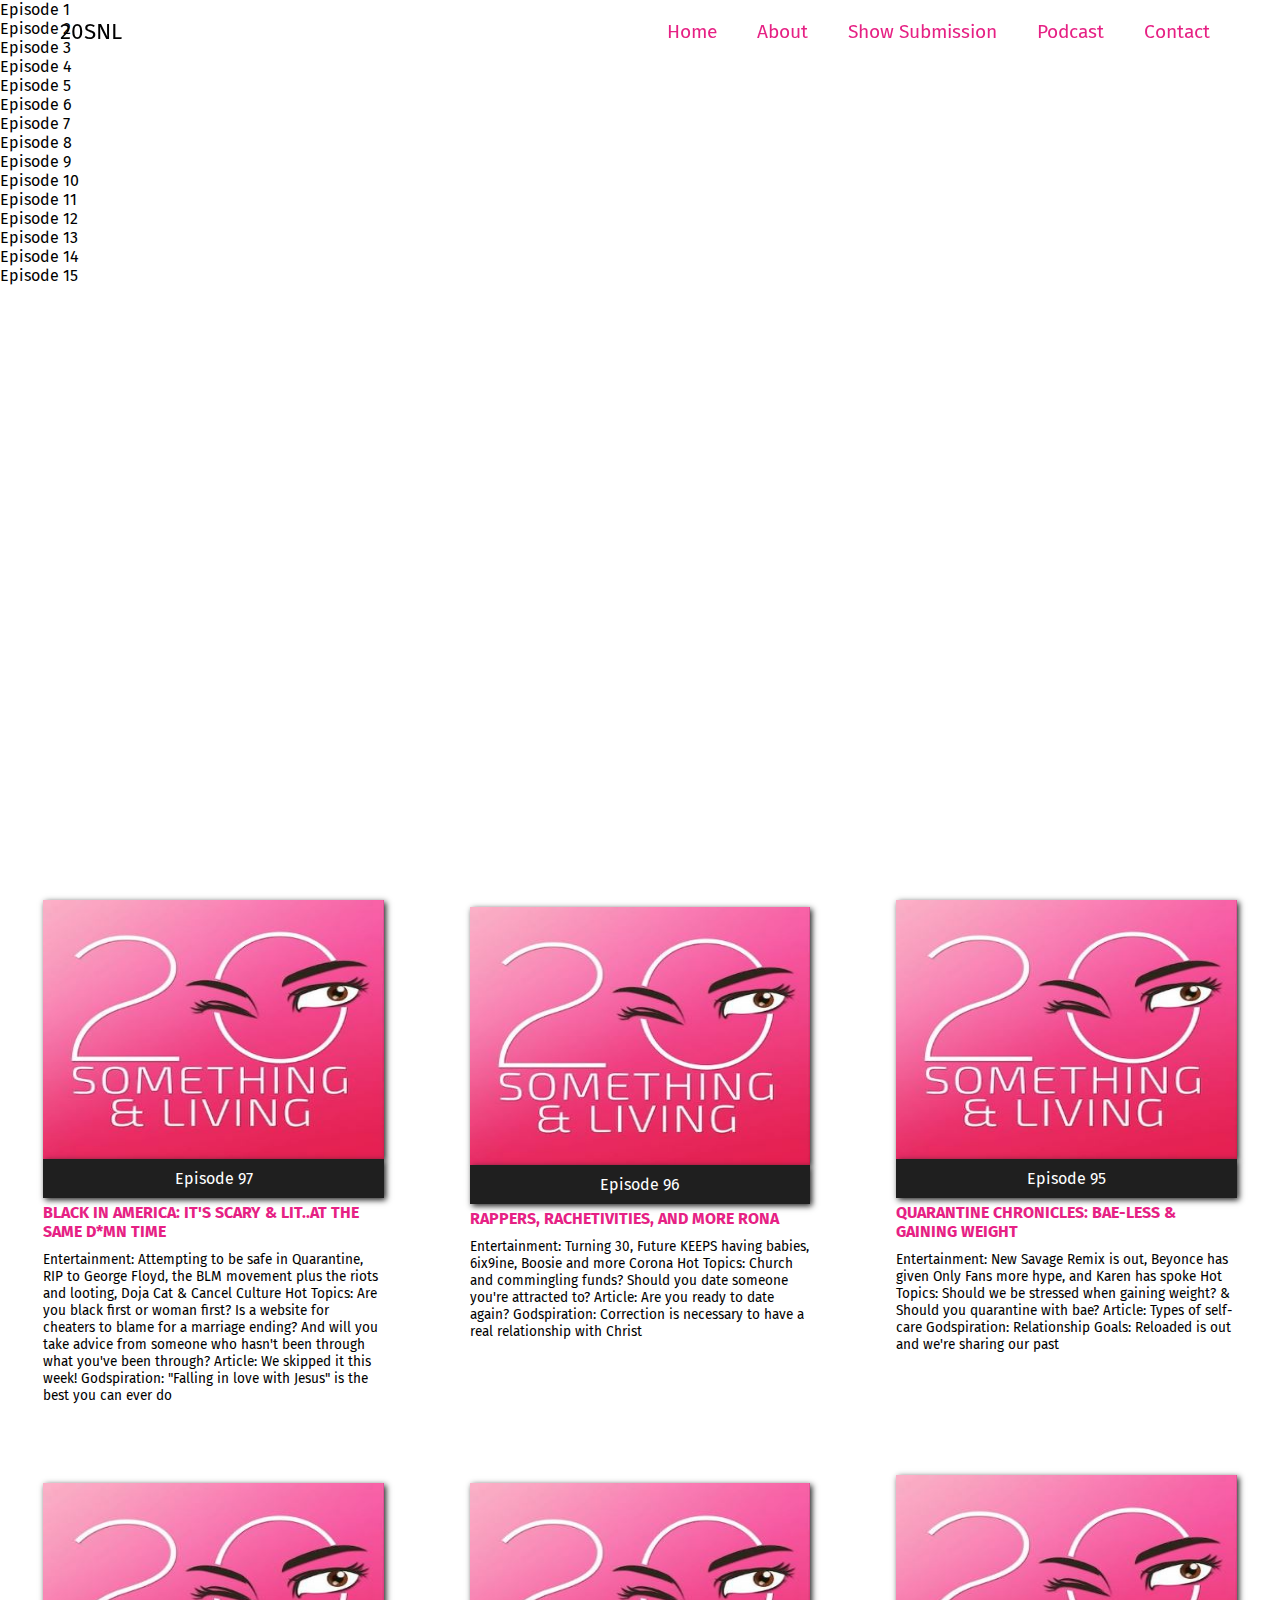
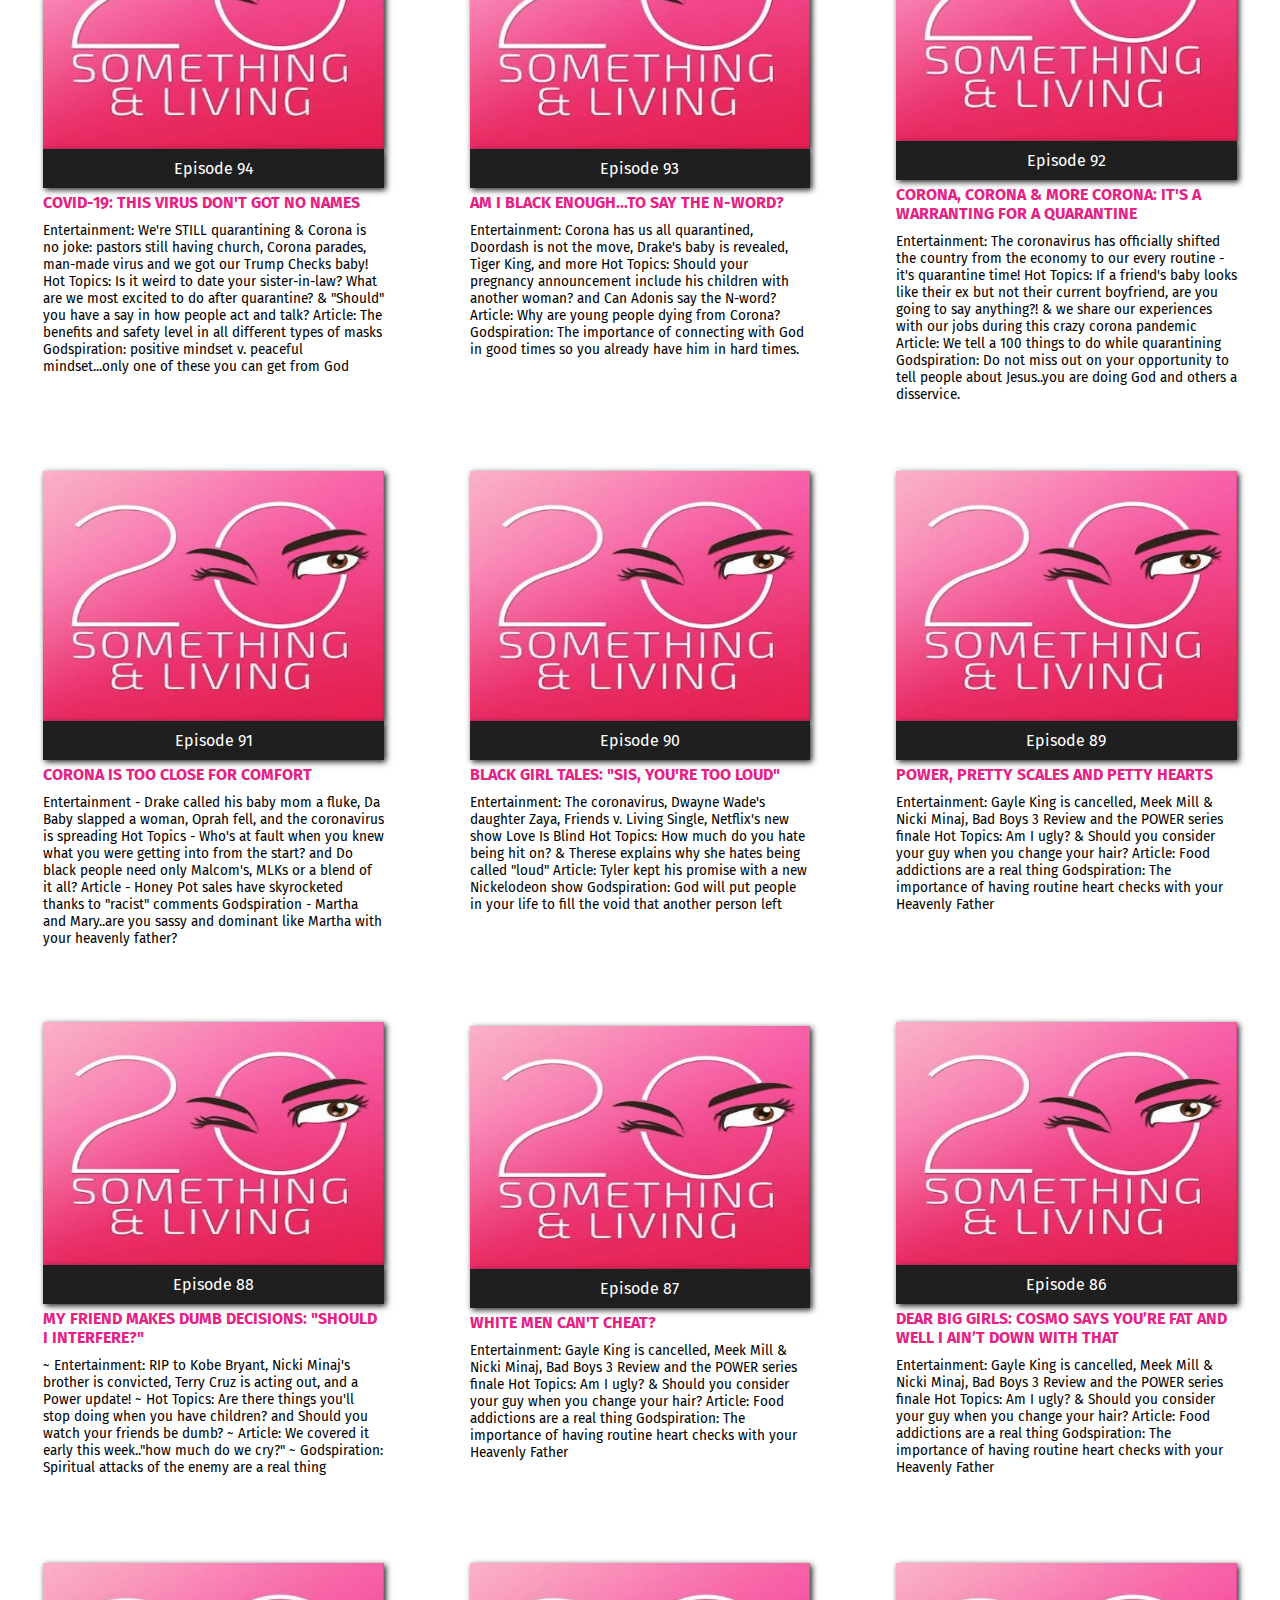
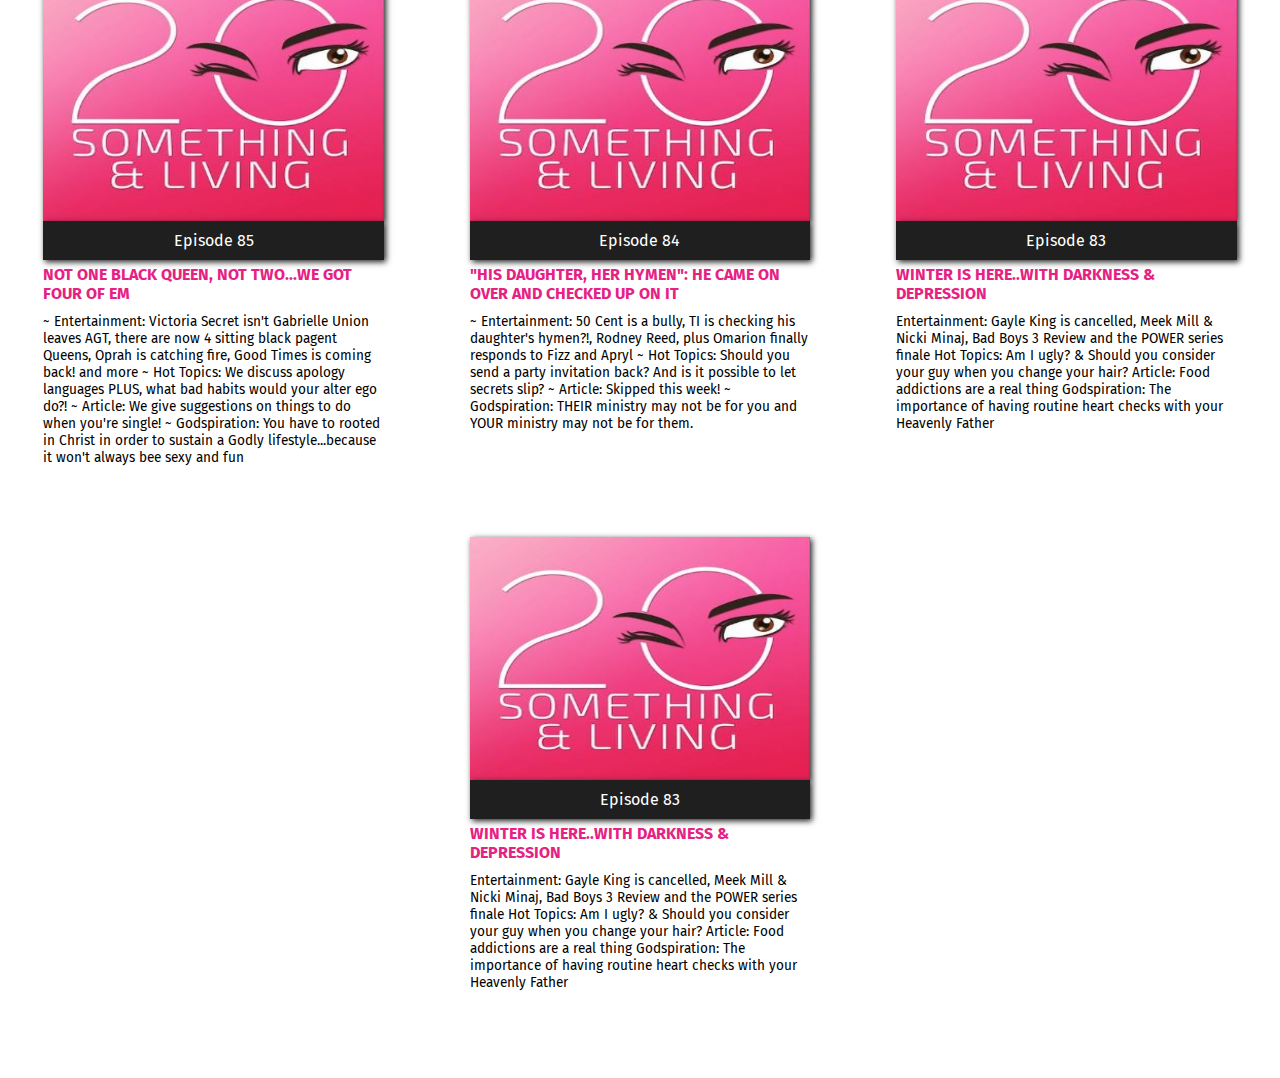
<file: podcast.html>
<!DOCTYPE html>
<html lang="en">

<head>
    <meta charset="UTF-8">
    <meta name="viewport" content="width=device-width, initial-scale=1.0">
    <link rel="stylesheet" href="podcastStyles/main.css">
    <title>Podcasts</title>
</head>

<body>


    <header>
        <div class="bounce">
            <p>Episode 1</p>
            <p>Episode 2</p>
            <p>Episode 3</p>
            <p>Episode 4</p>
            <p>Episode 5</p>
            <p>Episode 6</p>
            <p>Episode 7</p>
            <p>Episode 8</p>
            <p>Episode 9</p>
            <p>Episode 10</p>
            <p>Episode 11</p>
            <p>Episode 12</p>
            <p>Episode 13</p>
            <p>Episode 14</p>
            <p>Episode 15</p>
        </div>

        <nav class="nav">
            <ul class="links">
                <li class="link"><a href="index.html">Home</a></li>
                <li class="link"><a href="about.html">About</a></li>
                <li class="link"><a href="submission.html">Show Submission</a></li>
                <li class="link"><a href="podcast.html">Podcast</a></li>
                <li class="link"><a href="">Contact</a></li>
            </ul>
            <div class="logo">20SNL</div>
        </nav>
    </header>
    <main>
        <div class="podcastepisodes">
            <div class="episode episode97">
                <img src="imgPodcast/imglogo.JPG" alt="Logo of 20Somethingandliving">
                <span class="episodenumber">Episode 97</span>
                <h2 class="title">Black in America: It's Scary & Lit..At the Same D*mn Time</h2>
                <p class="description">Entertainment: Attempting to be safe in Quarantine, RIP to George Floyd, the
                    BLM
                    movement plus the riots and looting, Doja Cat & Cancel Culture
                    Hot Topics: Are you black first or woman first? Is a website for cheaters to blame for a
                    marriage
                    ending? And will you take advice from someone who hasn't been through what you've been through?
                    Article: We skipped it this week!
                    Godspiration: "Falling in love with Jesus" is the best you can ever do
                </p>
            </div>
            <div class="episode episode96">
                <img src="imgPodcast/imglogo.JPG" alt="Logo of 20Somethingandliving">
                <span class="episodenumber">Episode 96</span>
                <h2 class="title">Rappers, Rachetivities, and More Rona</h2>
                <p class="description">Entertainment: Turning 30, Future KEEPS having babies, 6ix9ine, Boosie and more
                    Corona
                    Hot Topics: Church and commingling funds? Should you date someone you're attracted to?
                    Article: Are you ready to date again?
                    Godspiration: Correction is necessary to have a real relationship with Christ
                </p>
            </div>
            <div class="episode episode95">
                <img src="imgPodcast/imglogo.JPG" alt="Logo of 20Somethingandliving">
                <span class="episodenumber">Episode 95</span>
                <h2 class="title">Quarantine Chronicles: Bae-less & Gaining Weight</h2>
                <p class="description">Entertainment: New Savage Remix is out, Beyonce has given Only Fans more hype,
                    and Karen has spoke
                    Hot Topics: Should we be stressed when gaining weight? & Should you quarantine with bae?
                    Article: Types of self-care
                    Godspiration: Relationship Goals: Reloaded is out and we're sharing our past
                </p>
            </div>
            <div class="episode episode94">
                <img src="imgPodcast/imglogo.JPG" alt="Logo of 20Somethingandliving">
                <span class="episodenumber">Episode 94</span>
                <h2 class="title">COVID-19: This Virus Don't Got No Names</h2>
                <p class="description">Entertainment: We're STILL quarantining & Corona is no joke: pastors still having
                    church, Corona parades, man-made virus and we got our Trump Checks baby!
                    Hot Topics: Is it weird to date your sister-in-law? What are we most excited to do after quarantine?
                    & "Should" you have a say in how people act and talk?
                    Article: The benefits and safety level in all different types of masks
                    Godspiration: positive mindset v. peaceful mindset...only one of these you can get from God
                </p>
            </div>
            <div class="episode episode93">
                <img src="imgPodcast/imglogo.JPG" alt="Logo of 20Somethingandliving">
                <span class="episodenumber">Episode 93</span>
                <h2 class="title">Am I Black Enough...to Say The N-Word?</h2>
                <p class="description">Entertainment: Corona has us all quarantined, Doordash is not the move, Drake's
                    baby is revealed, Tiger King, and more
                    Hot Topics: Should your pregnancy announcement include his children with another woman? and Can
                    Adonis say the N-word?
                    Article: Why are young people dying from Corona?
                    Godspiration: The importance of connecting with God in good times so you already have him in hard
                    times.
                </p>
            </div>
            <div class="episode episode92">
                <img src="imgPodcast/imglogo.JPG" alt="Logo of 20Somethingandliving">
                <span class="episodenumber">Episode 92</span>
                <h2 class="title">Corona, Corona & more Corona: It's A Warranting for a Quarantine</h2>
                <p class="description">Entertainment: The coronavirus has officially shifted the country from the
                    economy to our every routine - it's quarantine time!
                    Hot Topics: If a friend's baby looks like their ex but not their current boyfriend, are you going to
                    say anything?! & we share our experiences with our jobs during this crazy corona pandemic
                    Article: We tell a 100 things to do while quarantining
                    Godspiration: Do not miss out on your opportunity to tell people about Jesus..you are doing God and
                    others a disservice.
                </p>
            </div>
            <div class="episode episode91">
                <img src="imgPodcast/imglogo.JPG" alt="Logo of 20Somethingandliving">
                <span class="episodenumber">Episode 91</span>
                <h2 class="title">Corona Is TOO Close for Comfort</h2>
                <p class="description">Entertainment - Drake called his baby mom a fluke, Da Baby slapped a woman, Oprah
                    fell, and the coronavirus is spreading
                    Hot Topics - Who's at fault when you knew what you were getting into from the start? and Do black
                    people need only Malcom's, MLKs or a blend of it all?
                    Article - Honey Pot sales have skyrocketed thanks to "racist" comments
                    Godspiration - Martha and Mary..are you sassy and dominant like Martha with your heavenly father?
                </p>
            </div>
            <div class="episode episode90">
                <img src="imgPodcast/imglogo.JPG" alt="Logo of 20Somethingandliving">
                <span class="episodenumber">Episode 90</span>
                <h2 class="title">Black Girl Tales: "Sis, you're too loud"</h2>
                <p class="description">Entertainment: The coronavirus, Dwayne Wade's daughter Zaya, Friends v. Living
                    Single, Netflix's new show Love Is Blind
                    Hot Topics: How much do you hate being hit on? & Therese explains why she hates being called "loud"
                    Article: Tyler kept his promise with a new Nickelodeon show
                    Godspiration: God will put people in your life to fill the void that another person left
                </p>
            </div>
            <div class="episode episode89">
                <img src="imgPodcast/imglogo.JPG" alt="Logo of 20Somethingandliving">
                <span class="episodenumber">Episode 89</span>
                <h2 class="title">POWER, Pretty Scales and Petty Hearts</h2>
                <p class="description">Entertainment: Gayle King is cancelled, Meek Mill & Nicki Minaj, Bad Boys 3
                    Review and the POWER series finale
                    Hot Topics: Am I ugly? & Should you consider your guy when you change your hair?
                    Article: Food addictions are a real thing
                    Godspiration: The importance of having routine heart checks with your Heavenly Father
                </p>
            </div>
            <div class="episode episode88">
                <img src="imgPodcast/imglogo.JPG" alt="Logo of 20Somethingandliving">
                <span class="episodenumber">Episode 88</span>
                <h2 class="title">My Friend Makes Dumb Decisions: "Should I interfere?"</h2>
                <p class="description">~ Entertainment: RIP to Kobe Bryant, Nicki Minaj's brother is convicted, Terry
                    Cruz is acting out, and a Power update!
                    ~ Hot Topics: Are there things you'll stop doing when you have children? and Should you watch your
                    friends be dumb?
                    ~ Article: We covered it early this week.."how much do we cry?"
                    ~ Godspiration: Spiritual attacks of the enemy are a real thing
                </p>
            </div>
            <div class="episode episode87">
                <img src="imgPodcast/imglogo.JPG" alt="Logo of 20Somethingandliving">
                <span class="episodenumber">Episode 87</span>
                <h2 class="title">White Men Can't Cheat?</h2>
                <p class="description">Entertainment: Gayle King is cancelled, Meek Mill & Nicki Minaj, Bad Boys 3
                    Review and the POWER series finale
                    Hot Topics: Am I ugly? & Should you consider your guy when you change your hair?
                    Article: Food addictions are a real thing
                    Godspiration: The importance of having routine heart checks with your Heavenly Father
                </p>
            </div>
            <div class="episode episode86">
                <img src="imgPodcast/imglogo.JPG" alt="Logo of 20Somethingandliving">
                <span class="episodenumber">Episode 86</span>
                <h2 class="title">Dear Big Girls: Cosmo Says You’re Fat and Well I Ain’t Down With That</h2>
                <p class="description">Entertainment: Gayle King is cancelled, Meek Mill & Nicki Minaj, Bad Boys 3
                    Review and the POWER series finale
                    Hot Topics: Am I ugly? & Should you consider your guy when you change your hair?
                    Article: Food addictions are a real thing
                    Godspiration: The importance of having routine heart checks with your Heavenly Father
                </p>
            </div>
            <div class="episode episode85">
                <img src="imgPodcast/imglogo.JPG" alt="Logo of 20Somethingandliving">
                <span class="episodenumber">Episode 85</span>
                <h2 class="title">Not One Black Queen, Not Two...We Got Four of Em</h2>
                <p class="description">~ Entertainment: Victoria Secret isn't Gabrielle Union leaves AGT, there are now
                    4 sitting black pagent Queens, Oprah is catching fire, Good Times is coming back! and more
                    ~ Hot Topics: We discuss apology languages PLUS, what bad habits would your alter ego do?!
                    ~ Article: We give suggestions on things to do when you're single!
                    ~ Godspiration: You have to rooted in Christ in order to sustain a Godly lifestyle...because it
                    won't always bee sexy and fun
                </p>
            </div>
            <div class="episode episode84">
                <img src="imgPodcast/imglogo.JPG" alt="Logo of 20Somethingandliving">
                <span class="episodenumber">Episode 84</span>
                <h2 class="title">"His Daughter, Her Hymen": He Came On Over and Checked Up On It</h2>
                <p class="description">~ Entertainment: 50 Cent is a bully, TI is checking his daughter's hymen?!,
                    Rodney Reed, plus Omarion finally responds to Fizz and Apryl
                    ~ Hot Topics: Should you send a party invitation back? And is it possible to let secrets slip?
                    ~ Article: Skipped this week!
                    ~ Godspiration: THEIR ministry may not be for you and YOUR ministry may not be for them.
                </p>
            </div>
            <div class="episode episode83">
                <img src="imgPodcast/imglogo.JPG" alt="Logo of 20Somethingandliving">
                <span class="episodenumber">Episode 83</span>
                <h2 class="title">Winter Is Here..With Darkness & Depression</h2>
                <p class="description">Entertainment: Gayle King is cancelled, Meek Mill & Nicki Minaj, Bad Boys 3
                    Review and the POWER series finale
                    Hot Topics: Am I ugly? & Should you consider your guy when you change your hair?
                    Article: Food addictions are a real thing
                    Godspiration: The importance of having routine heart checks with your Heavenly Father
                </p>
            </div>
            <div class="episode episode82">
                <img src="imgPodcast/imglogo.JPG" alt="Logo of 20Somethingandliving">
                <span class="episodenumber">Episode 83</span>
                <h2 class="title">Winter Is Here..With Darkness & Depression</h2>
                <p class="description">Entertainment: Gayle King is cancelled, Meek Mill & Nicki Minaj, Bad Boys 3
                    Review and the POWER series finale
                    Hot Topics: Am I ugly? & Should you consider your guy when you change your hair?
                    Article: Food addictions are a real thing
                    Godspiration: The importance of having routine heart checks with your Heavenly Father
                </p>
            </div>
        </div>
    </main>


    <script src="main.js"></script>
</body>

</html>
</file>
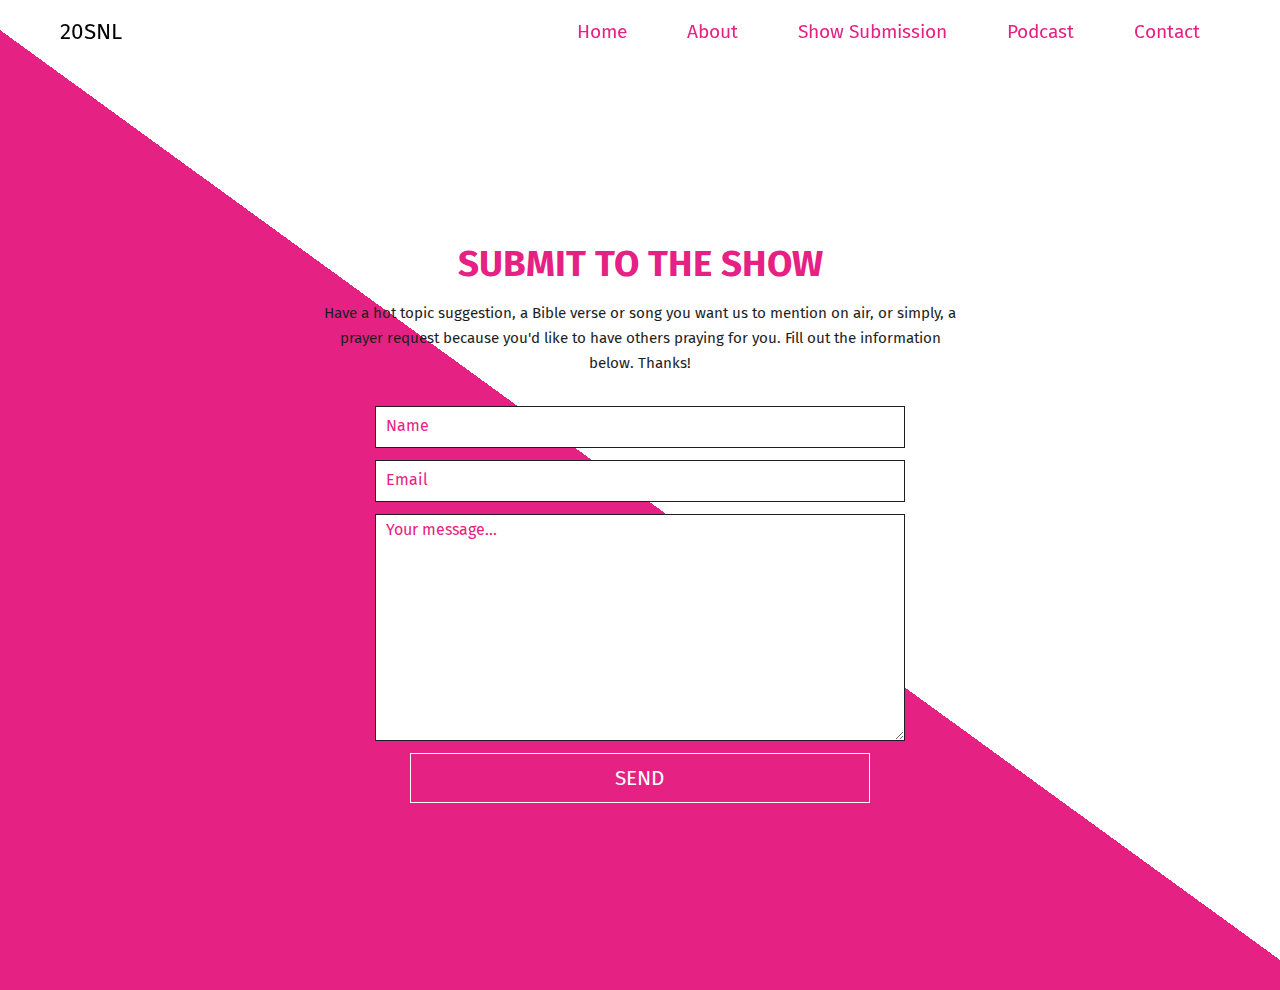
<file: submission.html>
<!DOCTYPE html>
<html lang="en">

<head>
    <meta charset="UTF-8">
    <meta name="viewport" content="width=device-width, initial-scale=1.0">
    <link rel="stylesheet" href="https://cdnjs.cloudflare.com/ajax/libs/font-awesome/5.12.1/css/all.min.css">
    <link rel="stylesheet" href="submissionStyles/main.css">
    <title>Show Submission</title>
</head>

<body>

    <header>
        <nav class="shownav">
            <ul class="showlinks">
                <li class="showlink"><a href="index.html"><span class="up">H</span><span class="down">o</span><span
                            class="up">m</span><span class="down">e</span></a></li>
                <li class="showlink"><a href="about.html"><span class="up">A</span><span class="down">b</span><span
                            class="up">o</span><span class="down">u</span><span class="up">t</span></a></li>
                <li class="showlink"><a href="submission.html"><span class="down">S</span><span class="up">h</span><span
                            class="down">o</span><span class="up">w</span> <span class="down">S</span><span
                            class="up">u</span><span class="down">b</span><span class="up">m</span><span
                            class="down">i</span><span class="up">s</span><span class="down">s</span><span
                            class="up">i</span><span class="down">o</span><span class="up">n</span></a></li>
                <li class="showlink"><a href="podcast.html"><span class="up">P</span><span class="down">o</span><span
                            class="up">d</span><span class="down">c</span><span class="up">a</span><span
                            class="down">s</span><span class="up">t</span></a></li>
                <li class="showlink"><a href=""><span class="down">C</span><span class="up">o</span><span
                            class="down">n</span><span class="up">t</span><span class="down">a</span><span
                            class="up">c</span><span class="down">t</span></a></li>
            </ul>
            <div class="showlogo">20SNL</div>
        </nav>

        <div class="menu">
            <input type="checkbox" class="toggle">
            <span class="hamburgertop menuline"></span>
            <span class="hamburger menuline"></span>
        </div>
        <nav class="nav">
            <ul class="links">
                <li class="link"><a href="index.html">Home</a></li>
                <li class="link"><a href="about.html">About</a></li>
                <li class="link"><a href="submission.html">Show Submission</a></li>
                <li class="link"><a href="">Podcast</a></li>
                <li class="link"><a href="">Contact</a></li>
            </ul>
            <div class="logo">20SNL</div>
        </nav>

        <div class="submit">
            <div class="submitcontain">
                <h1 class="submittitle">Submit To The Show</h1>
                <p class="submitinfo">Have a hot topic suggestion, a Bible verse or song you want us to mention on air,
                    or
                    simply, a prayer request because you'd like to have others praying for you. Fill out the information
                    below. Thanks!</p>
            </div>
            <div class="forminfo">
                <form class="form" action="/" method="POST">
                    <input type="text" name="name" class="name finput" placeholder="Name">
                    <input type="email" name="email" class="email finput" placeholder="Email">
                    <textarea name="message" class="message" id="" cols="30" rows="10"
                        placeholder="Your message..."></textarea>
                    <button type="submit" class="btn">Send</button>
                </form>
            </div>
        </div>
    </header>


    <script src="main.js"></script>
</body>

</html>
</file>
<file: podcastStyles/main.css>
@import url("https://fonts.googleapis.com/css2?family=Courgette&family=Fira+Sans:wght@500&family=Fugaz+One&family=Krona+One&family=Lobster&display=swap");
.nav {
  display: -webkit-box;
  display: -ms-flexbox;
  display: flex;
  -webkit-box-align: center;
      -ms-flex-align: center;
          align-items: center;
  position: fixed;
  -webkit-box-orient: horizontal;
  -webkit-box-direction: reverse;
      -ms-flex-direction: row-reverse;
          flex-direction: row-reverse;
  padding: 10px;
  width: 100%;
  z-index: 3;
}

@media (min-width: 641px) and (max-width: 829px) {
  .nav {
    display: none;
  }
}

@media (min-width: 481px) and (max-width: 640px) {
  .nav {
    display: none;
  }
}

@media (min-width: 200px) and (max-width: 480px) {
  .nav {
    display: none;
  }
}

.nav .logo {
  position: absolute;
  left: 50px;
  font-size: 1.4em;
  padding: 10px;
}

.nav .links {
  display: -webkit-box;
  display: -ms-flexbox;
  display: flex;
  -webkit-box-align: center;
      -ms-flex-align: center;
          align-items: center;
  list-style-type: none;
  padding-right: 60px;
}

.nav .links .link {
  padding: 10px 10px;
  font-size: 1.2em;
  margin: 0px 10px;
  -webkit-transition: ease-in 0.3s;
  transition: ease-in 0.3s;
}

.nav .links .link a {
  color: #e62184;
  text-decoration: none;
}

.nav .links .link a:hover {
  color: white;
}

.shownav {
  position: fixed;
  display: -webkit-box;
  display: -ms-flexbox;
  display: flex;
  -webkit-box-orient: vertical;
  -webkit-box-direction: normal;
      -ms-flex-direction: column;
          flex-direction: column;
  -webkit-box-pack: center;
      -ms-flex-pack: center;
          justify-content: center;
  -webkit-box-align: center;
      -ms-flex-align: center;
          align-items: center;
  text-align: center;
  height: 100%;
  -webkit-transform: translateY(-100%);
          transform: translateY(-100%);
  width: 100%;
  z-index: 4;
  opacity: 0;
  -webkit-transition: ease-in 0.5s;
  transition: ease-in 0.5s;
  background: #e60a78;
}

.shownav.appear {
  -webkit-transform-origin: bottom;
          transform-origin: bottom;
  -webkit-transform: translateY(0);
          transform: translateY(0);
  opacity: 1;
}

.shownav .showlinks {
  list-style-type: none;
}

.shownav .showlinks .showlink {
  margin: 12px 0px;
  font-size: 1.4em;
  text-transform: uppercase;
}

.shownav .showlinks span {
  display: inline-block;
  -webkit-animation: 1s ease-in infinite;
          animation: 1s ease-in infinite;
  -webkit-animation-name: wave;
          animation-name: wave;
}

.shownav .showlinks .up:hover {
  display: inline-block;
  -webkit-animation: 0.3s ease-in infinite;
          animation: 0.3s ease-in infinite;
  -webkit-animation-name: wiggle;
          animation-name: wiggle;
}

.shownav .showlinks .down:hover {
  display: inline-block;
  -webkit-animation: 0.3s  ease-in infinite;
          animation: 0.3s  ease-in infinite;
  -webkit-animation-name: wiggle;
          animation-name: wiggle;
}

.shownav .showlinks a {
  text-decoration: none;
  color: black;
}

.menu {
  position: fixed;
  top: 10px;
  display: -webkit-box;
  display: -ms-flexbox;
  display: flex;
  -webkit-box-pack: center;
      -ms-flex-pack: center;
          justify-content: center;
  -webkit-box-align: center;
      -ms-flex-align: center;
          align-items: center;
  height: 50px;
  width: 50px;
  z-index: 4;
  display: none;
}

@media (min-width: 641px) and (max-width: 829px) {
  .menu {
    display: inline;
  }
}

@media (min-width: 481px) and (max-width: 640px) {
  .menu {
    display: inline;
  }
}

@media (min-width: 200px) and (max-width: 480px) {
  .menu {
    display: inline;
  }
}

.menu .toggle {
  position: fixed;
  height: 50px;
  width: 50px;
  z-index: 6;
  cursor: pointer;
  opacity: 0;
}

.menu .menuline {
  position: absolute;
  background: #e62184;
}

.menu .menuline.changeColor {
  background: white;
  -webkit-box-shadow: black 2px 2px 2px;
          box-shadow: black 2px 2px 2px;
}

.menu .hamburgertop {
  top: 12px;
  left: 12px;
  height: 2.5px;
  width: 38px;
}

.menu .hamburger {
  top: 20px;
  left: 12px;
  height: 2.5px;
  width: 30px;
}

@-webkit-keyframes wiggle {
  0% {
    -webkit-transform: translateY(0);
            transform: translateY(0);
    color: white;
  }
  25% {
    -webkit-transform: translateY(10px);
            transform: translateY(10px);
    color: white;
  }
  50% {
    -webkit-transform: translateY(0);
            transform: translateY(0);
  }
  75% {
    -webkit-transform: translateY(10px);
            transform: translateY(10px);
  }
  100% {
    -webkit-transform: translateY(0);
            transform: translateY(0);
    color: white;
  }
}

@keyframes wiggle {
  0% {
    -webkit-transform: translateY(0);
            transform: translateY(0);
    color: white;
  }
  25% {
    -webkit-transform: translateY(10px);
            transform: translateY(10px);
    color: white;
  }
  50% {
    -webkit-transform: translateY(0);
            transform: translateY(0);
  }
  75% {
    -webkit-transform: translateY(10px);
            transform: translateY(10px);
  }
  100% {
    -webkit-transform: translateY(0);
            transform: translateY(0);
    color: white;
  }
}

@-webkit-keyframes wave {
  0% {
    -webkit-transform: translateX(0px);
            transform: translateX(0px);
    color: white;
  }
  25% {
    -webkit-transform: translateY(10px);
            transform: translateY(10px);
    color: white;
  }
  50% {
    -webkit-transform: translateX(0px);
            transform: translateX(0px);
  }
  75% {
    -webkit-transform: translateY(10px);
            transform: translateY(10px);
  }
  100% {
    -webkit-transform: translateX(0);
            transform: translateX(0);
    color: white;
  }
}

@keyframes wave {
  0% {
    -webkit-transform: translateX(0px);
            transform: translateX(0px);
    color: white;
  }
  25% {
    -webkit-transform: translateY(10px);
            transform: translateY(10px);
    color: white;
  }
  50% {
    -webkit-transform: translateX(0px);
            transform: translateX(0px);
  }
  75% {
    -webkit-transform: translateY(10px);
            transform: translateY(10px);
  }
  100% {
    -webkit-transform: translateX(0);
            transform: translateX(0);
    color: white;
  }
}

main {
  width: 100%;
}

main .podcastepisodes {
  display: -webkit-box;
  display: -ms-flexbox;
  display: flex;
  -webkit-box-pack: center;
      -ms-flex-pack: center;
          justify-content: center;
  -ms-flex-wrap: wrap;
      flex-wrap: wrap;
}

main .podcastepisodes .episode {
  display: -webkit-box;
  display: -ms-flexbox;
  display: flex;
  -webkit-box-orient: vertical;
  -webkit-box-direction: normal;
      -ms-flex-direction: column;
          flex-direction: column;
  -webkit-box-pack: center;
      -ms-flex-pack: center;
          justify-content: center;
  -webkit-box-align: center;
      -ms-flex-align: center;
          align-items: center;
  width: 33.3%;
}

main .podcastepisodes .episode img {
  height: 45%;
  width: 80%;
  -webkit-box-shadow: #1f1f1f 2px 2px 6px;
          box-shadow: #1f1f1f 2px 2px 6px;
}

main .podcastepisodes .episode .episodenumber {
  padding: 10px 0px;
  background: #1f1f1f;
  color: white;
  width: 80%;
  text-align: center;
  -webkit-box-shadow: #1f1f1f 2px 2px 6px;
          box-shadow: #1f1f1f 2px 2px 6px;
}

main .podcastepisodes .episode .title {
  font-size: 1em;
  text-transform: uppercase;
  color: #e62184;
  width: 80%;
  padding-top: 5px;
}

main .podcastepisodes .episode .description {
  font-size: 0.85em;
  width: 80%;
  padding-top: 10px;
  height: 40%;
}

* {
  margin: 0;
  padding: 0;
  -webkit-box-sizing: 0;
          box-sizing: 0;
  font-family: Fira Sans;
}

header {
  height: 100vh;
  width: 100%;
  position: relative;
}

header .bounce {
  height: 100%;
  width: 100%;
  position: absolute;
  top: 0;
  left: 0;
  overflow: hidden;
}

header .bounce span {
  -webkit-animation-delay: 0.2s;
          animation-delay: 0.2s;
  -webkit-animation: 0.4s ease-in alternate infinite;
          animation: 0.4s ease-in alternate infinite;
  -webkit-animation-name: bounce;
          animation-name: bounce;
}

header .bounce span.bounce {
  -webkit-animation: 0.4s ease-in alternate infinite;
          animation: 0.4s ease-in alternate infinite;
  -webkit-animation-name: bounce;
          animation-name: bounce;
}
/*# sourceMappingURL=main.css.map */
</file>
<file: submissionStyles/main.css>
@import url("https://fonts.googleapis.com/css2?family=Courgette&family=Fira+Sans:wght@500&family=Fugaz+One&family=Krona+One&family=Lobster&display=swap");
@import url("https://fonts.googleapis.com/css2?family=Noto+Sans+TC:wght@500&display=swap");
.nav {
  display: -webkit-box;
  display: -ms-flexbox;
  display: flex;
  -webkit-box-align: center;
      -ms-flex-align: center;
          align-items: center;
  position: fixed;
  -webkit-box-orient: horizontal;
  -webkit-box-direction: reverse;
      -ms-flex-direction: row-reverse;
          flex-direction: row-reverse;
  padding: 10px;
  width: 100%;
  z-index: 3;
}

@media (min-width: 641px) and (max-width: 829px) {
  .nav {
    display: none;
  }
}

@media (min-width: 481px) and (max-width: 640px) {
  .nav {
    display: none;
  }
}

@media (min-width: 200px) and (max-width: 480px) {
  .nav {
    display: none;
  }
}

.nav .logo {
  position: absolute;
  left: 50px;
  font-size: 1.4em;
  padding: 10px;
}

.nav .links {
  display: -webkit-box;
  display: -ms-flexbox;
  display: flex;
  -webkit-box-align: center;
      -ms-flex-align: center;
          align-items: center;
  list-style-type: none;
  padding-right: 60px;
}

.nav .links a:last-child {
  color: white;
}

.nav .links .link {
  padding: 10px 10px;
  font-size: 1.2em;
  margin: 0px 10px;
  -webkit-transition: ease-in 0.3s;
  transition: ease-in 0.3s;
}

.nav .links .link a {
  color: #e62184;
  text-decoration: none;
  padding: 10px;
  -webkit-transition: 0.4s ease-in;
  transition: 0.4s ease-in;
}

.nav .links .link a:hover {
  background: #e62184;
  color: white;
}

.shownav {
  position: fixed;
  display: -webkit-box;
  display: -ms-flexbox;
  display: flex;
  -webkit-box-orient: vertical;
  -webkit-box-direction: normal;
      -ms-flex-direction: column;
          flex-direction: column;
  -webkit-box-pack: center;
      -ms-flex-pack: center;
          justify-content: center;
  -webkit-box-align: center;
      -ms-flex-align: center;
          align-items: center;
  text-align: center;
  height: 100%;
  -webkit-transform: translateY(-100%);
          transform: translateY(-100%);
  width: 100%;
  z-index: 4;
  opacity: 0;
  -webkit-transition: ease-in 0.5s;
  transition: ease-in 0.5s;
  background: #e60a78;
}

.shownav.appear {
  -webkit-transform-origin: bottom;
          transform-origin: bottom;
  -webkit-transform: translateY(0);
          transform: translateY(0);
  opacity: 1;
}

.shownav .showlinks {
  list-style-type: none;
}

.shownav .showlinks .showlink {
  margin: 12px 0px;
  font-size: 1.4em;
  text-transform: uppercase;
}

.shownav .showlinks span {
  display: inline-block;
  -webkit-animation: 1s ease-in infinite;
          animation: 1s ease-in infinite;
  -webkit-animation-name: wave;
          animation-name: wave;
}

.shownav .showlinks .up:hover {
  display: inline-block;
  -webkit-animation: 0.3s ease-in infinite;
          animation: 0.3s ease-in infinite;
  -webkit-animation-name: wiggle;
          animation-name: wiggle;
}

.shownav .showlinks .down:hover {
  display: inline-block;
  -webkit-animation: 0.3s  ease-in infinite;
          animation: 0.3s  ease-in infinite;
  -webkit-animation-name: wiggle;
          animation-name: wiggle;
}

.shownav .showlinks a {
  text-decoration: none;
  color: black;
}

.menu {
  position: fixed;
  top: 10px;
  display: -webkit-box;
  display: -ms-flexbox;
  display: flex;
  -webkit-box-pack: center;
      -ms-flex-pack: center;
          justify-content: center;
  -webkit-box-align: center;
      -ms-flex-align: center;
          align-items: center;
  height: 50px;
  width: 50px;
  z-index: 4;
  display: none;
}

@media (min-width: 641px) and (max-width: 829px) {
  .menu {
    display: inline;
  }
}

@media (min-width: 481px) and (max-width: 640px) {
  .menu {
    display: inline;
  }
}

@media (min-width: 200px) and (max-width: 480px) {
  .menu {
    display: inline;
  }
}

.menu .toggle {
  position: fixed;
  height: 50px;
  width: 50px;
  z-index: 6;
  cursor: pointer;
  opacity: 0;
}

.menu .menuline {
  position: absolute;
  background: #e62184;
}

.menu .menuline.changeColor {
  background: white;
  -webkit-box-shadow: black 2px 2px 2px;
          box-shadow: black 2px 2px 2px;
}

.menu .hamburgertop {
  top: 12px;
  left: 12px;
  height: 2.5px;
  width: 38px;
}

.menu .hamburger {
  top: 20px;
  left: 12px;
  height: 2.5px;
  width: 30px;
}

@-webkit-keyframes wiggle {
  0% {
    -webkit-transform: translateY(0);
            transform: translateY(0);
    color: white;
  }
  25% {
    -webkit-transform: translateY(10px);
            transform: translateY(10px);
    color: white;
  }
  50% {
    -webkit-transform: translateY(0);
            transform: translateY(0);
  }
  75% {
    -webkit-transform: translateY(10px);
            transform: translateY(10px);
  }
  100% {
    -webkit-transform: translateY(0);
            transform: translateY(0);
    color: white;
  }
}

@keyframes wiggle {
  0% {
    -webkit-transform: translateY(0);
            transform: translateY(0);
    color: white;
  }
  25% {
    -webkit-transform: translateY(10px);
            transform: translateY(10px);
    color: white;
  }
  50% {
    -webkit-transform: translateY(0);
            transform: translateY(0);
  }
  75% {
    -webkit-transform: translateY(10px);
            transform: translateY(10px);
  }
  100% {
    -webkit-transform: translateY(0);
            transform: translateY(0);
    color: white;
  }
}

@-webkit-keyframes wave {
  0% {
    -webkit-transform: translateX(0px);
            transform: translateX(0px);
    color: white;
  }
  25% {
    -webkit-transform: translateY(10px);
            transform: translateY(10px);
    color: white;
  }
  50% {
    -webkit-transform: translateX(0px);
            transform: translateX(0px);
  }
  75% {
    -webkit-transform: translateY(10px);
            transform: translateY(10px);
  }
  100% {
    -webkit-transform: translateX(0);
            transform: translateX(0);
    color: white;
  }
}

@keyframes wave {
  0% {
    -webkit-transform: translateX(0px);
            transform: translateX(0px);
    color: white;
  }
  25% {
    -webkit-transform: translateY(10px);
            transform: translateY(10px);
    color: white;
  }
  50% {
    -webkit-transform: translateX(0px);
            transform: translateX(0px);
  }
  75% {
    -webkit-transform: translateY(10px);
            transform: translateY(10px);
  }
  100% {
    -webkit-transform: translateX(0);
            transform: translateX(0);
    color: white;
  }
}

* {
  margin: 0;
  padding: 0;
  -webkit-box-sizing: 0;
          box-sizing: 0;
  font-family: Fira Sans;
}

header {
  height: 110vh;
  width: 100%;
  -webkit-transition: ease 0.4s;
  transition: ease 0.4s;
  background-image: linear-gradient(36deg, #e62184, 50%, white 0%);
}

header .submit {
  display: -webkit-box;
  display: -ms-flexbox;
  display: flex;
  -webkit-box-orient: vertical;
  -webkit-box-direction: normal;
      -ms-flex-direction: column;
          flex-direction: column;
  -webkit-box-pack: center;
      -ms-flex-pack: center;
          justify-content: center;
  -webkit-box-align: center;
      -ms-flex-align: center;
          align-items: center;
  text-align: center;
  height: 100%;
  width: 100%;
}

header .submit .submitcontain {
  z-index: 1;
}

header .submit .submitcontain .submittitle {
  font-size: 2.3em;
  text-transform: uppercase;
  color: #e62184;
  padding: 65px 20px 0px;
}

@media (min-width: 481px) and (max-width: 640px) {
  header .submit .submitcontain .submittitle {
    font-size: 2em;
  }
}

@media (min-width: 416px) and (max-width: 525px) {
  header .submit .submitcontain .submittitle {
    font-size: 1.8em;
  }
}

@media (min-width: 375px) and (max-width: 415px) {
  header .submit .submitcontain .submittitle {
    font-size: 1.8em;
  }
}

@media (min-width: 321px) and (max-width: 374px) {
  header .submit .submitcontain .submittitle {
    font-size: 1.6em;
  }
}

@media (max-width: 320px) {
  header .submit .submitcontain .submittitle {
    font-size: 1.4em;
  }
}

header .submit .submitcontain .submitinfo {
  margin: 0 auto;
  width: 50%;
  padding-top: 15px;
  font-size: 0.95em;
  line-height: 25px;
  color: #1f1f1f;
}

@media (min-width: 830px) and (max-width: 1200px) {
  header .submit .submitcontain .submitinfo {
    width: 70%;
  }
}

@media (min-width: 641px) and (max-width: 829px) {
  header .submit .submitcontain .submitinfo {
    width: 70%;
    font-size: 0.9em;
  }
}

@media (min-width: 481px) and (max-width: 640px) {
  header .submit .submitcontain .submitinfo {
    width: 80%;
    font-size: 0.85em;
  }
}

@media (min-width: 416px) and (max-width: 525px) {
  header .submit .submitcontain .submitinfo {
    width: 80%;
    font-size: 0.8em;
  }
}

@media (min-width: 375px) and (max-width: 415px) {
  header .submit .submitcontain .submitinfo {
    width: 80%;
    font-size: 0.7em;
  }
}

@media (min-width: 321px) and (max-width: 374px) {
  header .submit .submitcontain .submitinfo {
    width: 80%;
    font-size: 0.65em;
  }
}

@media (max-width: 320px) {
  header .submit .submitcontain .submitinfo {
    width: 80%;
    font-size: 0.65em;
  }
}

header .submit .forminfo {
  display: -webkit-box;
  display: -ms-flexbox;
  display: flex;
  -webkit-box-orient: vertical;
  -webkit-box-direction: normal;
      -ms-flex-direction: column;
          flex-direction: column;
  -webkit-box-pack: center;
      -ms-flex-pack: center;
          justify-content: center;
  -webkit-box-align: center;
      -ms-flex-align: center;
          align-items: center;
  width: 100%;
}

header .submit .forminfo .form {
  display: -webkit-box;
  display: -ms-flexbox;
  display: flex;
  -webkit-box-orient: vertical;
  -webkit-box-direction: normal;
      -ms-flex-direction: column;
          flex-direction: column;
  -webkit-box-pack: center;
      -ms-flex-pack: center;
          justify-content: center;
  -webkit-box-align: center;
      -ms-flex-align: center;
          align-items: center;
  margin-top: 30px;
  padding-bottom: 10px;
  width: 45%;
}

@media (min-width: 641px) and (max-width: 829px) {
  header .submit .forminfo .form {
    width: 70%;
  }
}

@media (min-width: 481px) and (max-width: 640px) {
  header .submit .forminfo .form {
    width: 70%;
  }
}

@media (min-width: 375px) and (max-width: 415px) {
  header .submit .forminfo .form {
    width: 80%;
  }
}

@media (min-width: 321px) and (max-width: 374px) {
  header .submit .forminfo .form {
    width: 80%;
  }
}

@media (max-width: 320px) {
  header .submit .forminfo .form {
    width: 80%;
  }
}

header .submit .forminfo .form .finput {
  height: 40px;
  width: 90%;
  padding-left: 10px;
  border: #1f1f1f 0.5px solid;
}

header .submit .forminfo .form ::-webkit-input-placeholder {
  color: #e62184;
  font-size: 1.2em;
}

header .submit .forminfo .form :-ms-input-placeholder {
  color: #e62184;
  font-size: 1.2em;
}

header .submit .forminfo .form ::-ms-input-placeholder {
  color: #e62184;
  font-size: 1.2em;
}

header .submit .forminfo .form ::placeholder {
  color: #e62184;
  font-size: 1.2em;
}

header .submit .forminfo .form .email {
  margin: 12px 0px;
}

header .submit .forminfo .form .message {
  border: 2px solid #1f1f1f;
  width: 90%;
  height: 220px;
  resize: vertical;
  padding-left: 10px;
  padding-top: 5px;
  border: #1f1f1f 1px solid;
  outline-color: none;
}

@media (max-width: 320px) {
  header .submit .forminfo .form .message {
    height: 125px;
  }
}

header .submit .forminfo .form .btn {
  display: inline-block;
  margin-top: 12px;
  color: white;
  background: #e62184;
  text-transform: uppercase;
  border: white 1.5px solid;
  width: 80%;
  height: 50px;
  font-size: 1.3em;
  -webkit-transition: ease 0.4s;
  transition: ease 0.4s;
}

header .submit .forminfo .form .btn:hover {
  background: white;
  color: #e62184;
  border: 5px solid #e62184;
  cursor: pointer;
}
/*# sourceMappingURL=main.css.map */
</file>
